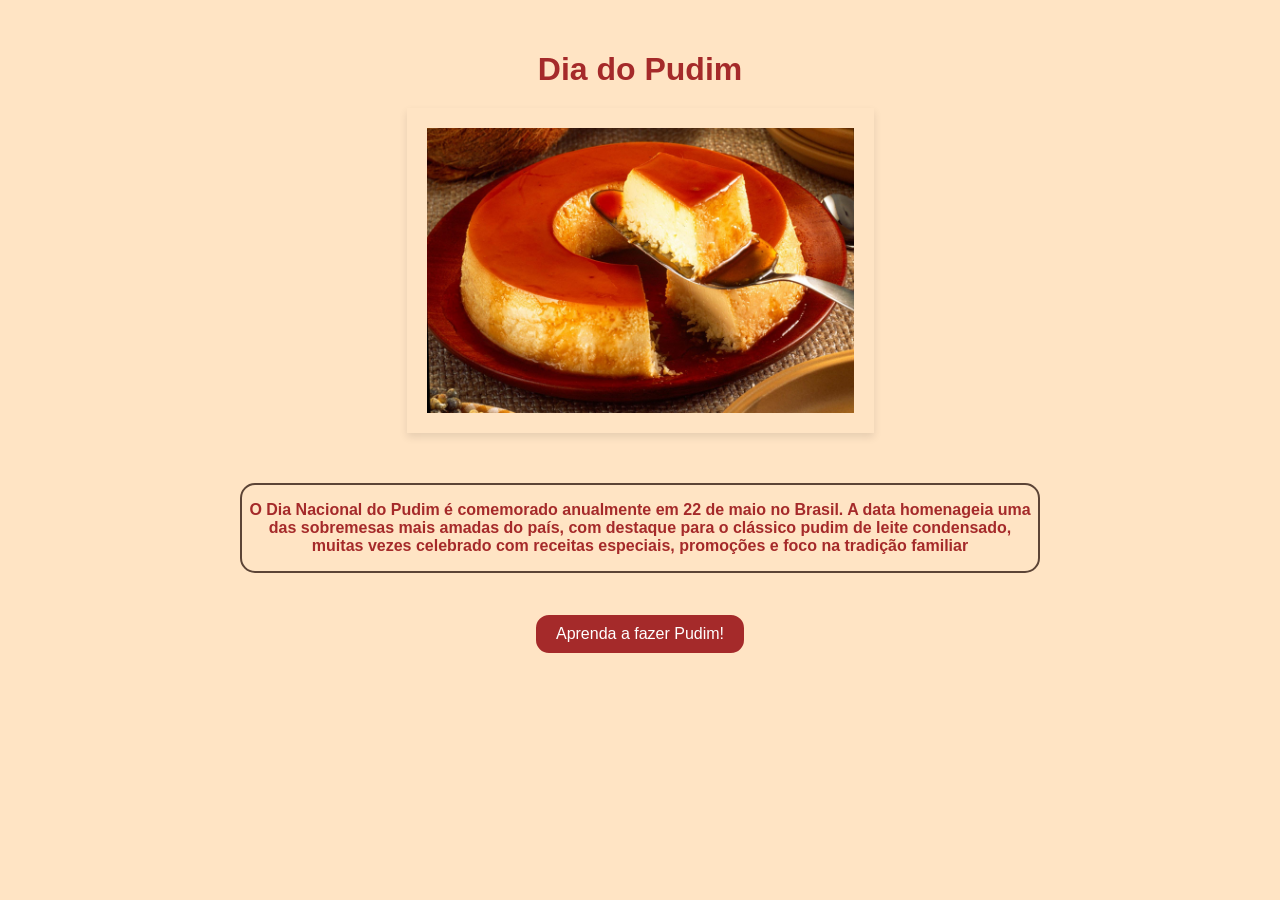
<file: aula1/index.html>
<!DOCTYPE html>
<html lang="pt">
<head>
    <meta charset="UTF-8">
    <meta name="viewport" content="width=device-width, initial-scale=1.0">
    <title>Pudim</title>
    <link rel="stylesheet" href="styles.css">
</head>
<body>
    <div class="container">
        <h1>Dia do Pudim</h1>
        <img src="imagens/pudim.jpg" alt="imagem do pudim">
    </div>

        <div class="rounded-box">
        <p style="align-items: center;"><b>O Dia Nacional do Pudim é comemorado anualmente em
        22 de maio no Brasil.
        A data homenageia uma das sobremesas mais amadas do país, com destaque para o clássico pudim de leite condensado,
        muitas vezes celebrado com receitas especiais, promoções e foco na tradição familiar</b></p>
        </div>

    <div class="receita">
        <a link href="receita.html">Aprenda a fazer Pudim!</a>
    </div>
</body>
</html>
</file>
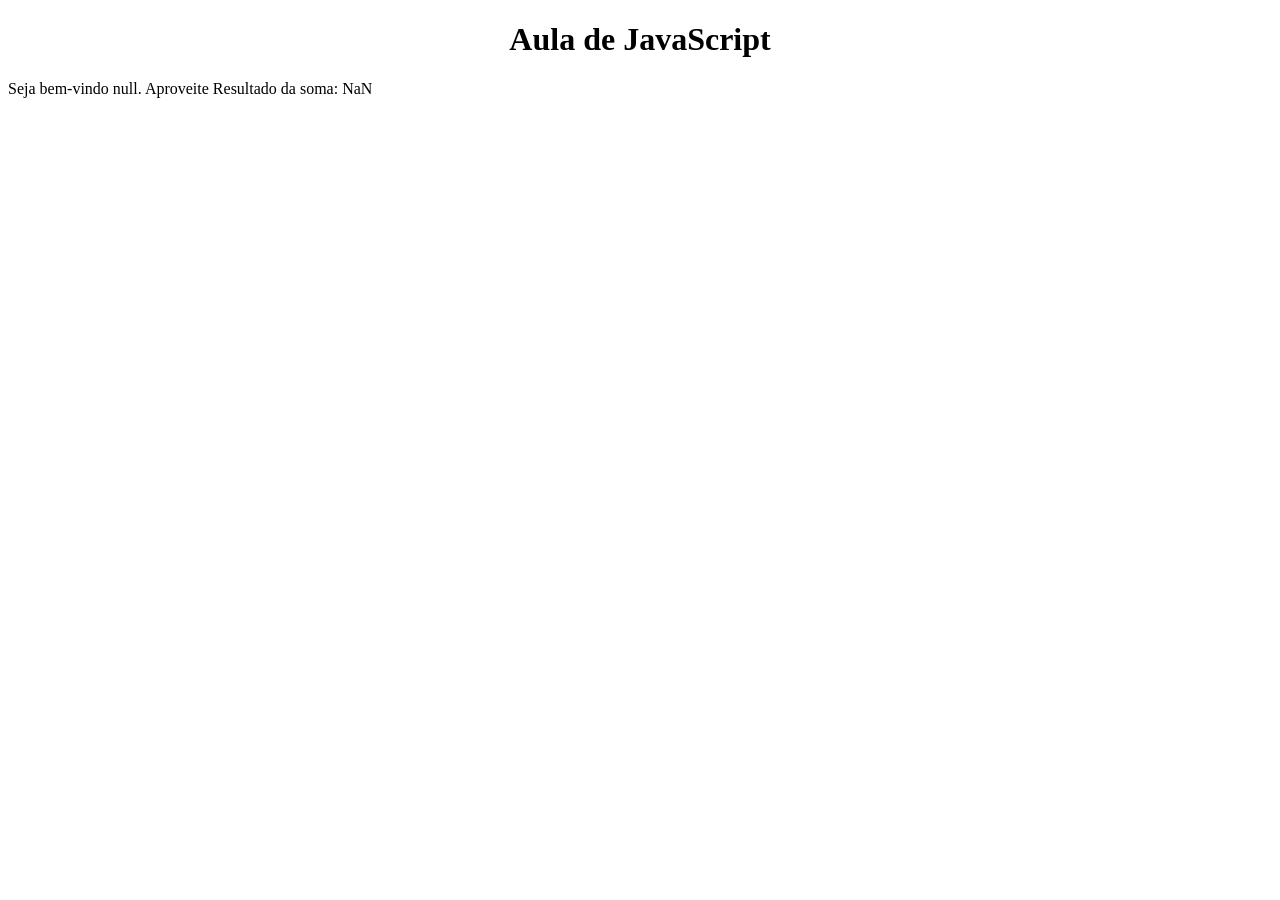
<file: aula 05/03/index.html>
<!DOCTYPE html>
<html lang="pt-br">
<head>
    <meta charset="UTF-8">
    <meta name="viewport" content="width=device-width, initial-scale=1.0">
    <title>JS</title>
</head>
<body>
    <h1 style="text-align: center;">Aula de JavaScript</h1>
    <!--
    <script>
        alert("Hello World!");
        console.log("Teste de console");
    </script>
-->

<script src="script.js"></script>

</body>
</html>
</file>
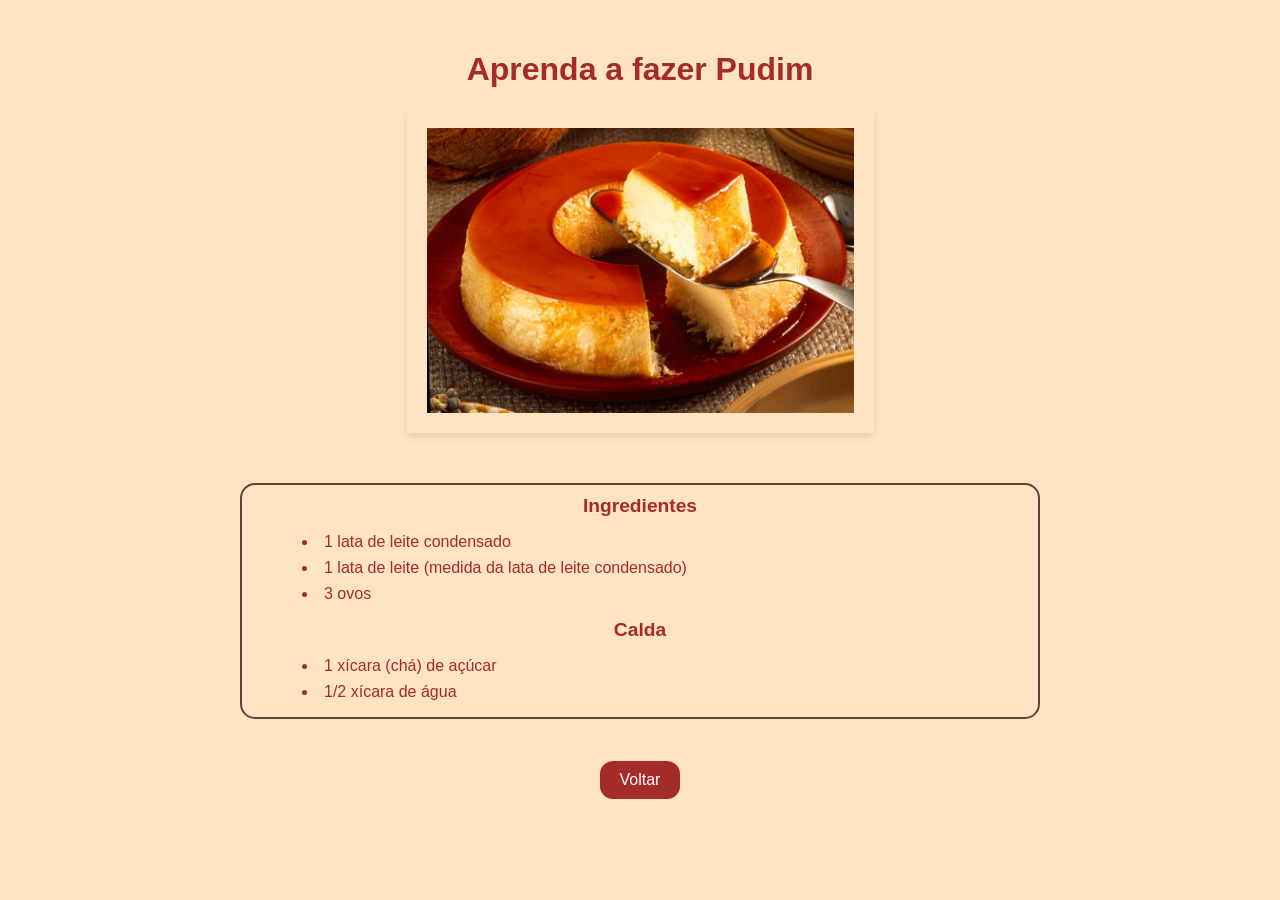
<file: aula1/receita.html>
<!DOCTYPE html>
<html lang="pt">
<head>
    <meta charset="UTF-8">
    <meta name="viewport" content="width=device-width, initial-scale=1.0">
    <title>Receita de Pudim</title>
    <link rel="stylesheet" href="styles.css">
</head>
<body>
    <div class="container">
        <h1>Aprenda a fazer Pudim</h1>
        <img src="imagens/pudim.jpg" alt="imagem do pudim">
    </div>
    <div class="rounded-box" style="font-family: Arial, Helvetica, sans-serif;">
            <h2>Ingredientes</h2>
            <ul>
                <li>1 lata de leite condensado</li>
                <li>1 lata de leite (medida da lata de leite condensado)</li>
                <li>3 ovos</li>
            </ul>

            <h2>Calda</h2>
            <ul>
                <li>1 xícara (chá) de açúcar</li>
                <li>1/2 xícara de água</li>
            </ul>
        </div>

    <div class="receita">
        <a link href="index.html">Voltar</a>
    </div>
</body>
</html>
</file>
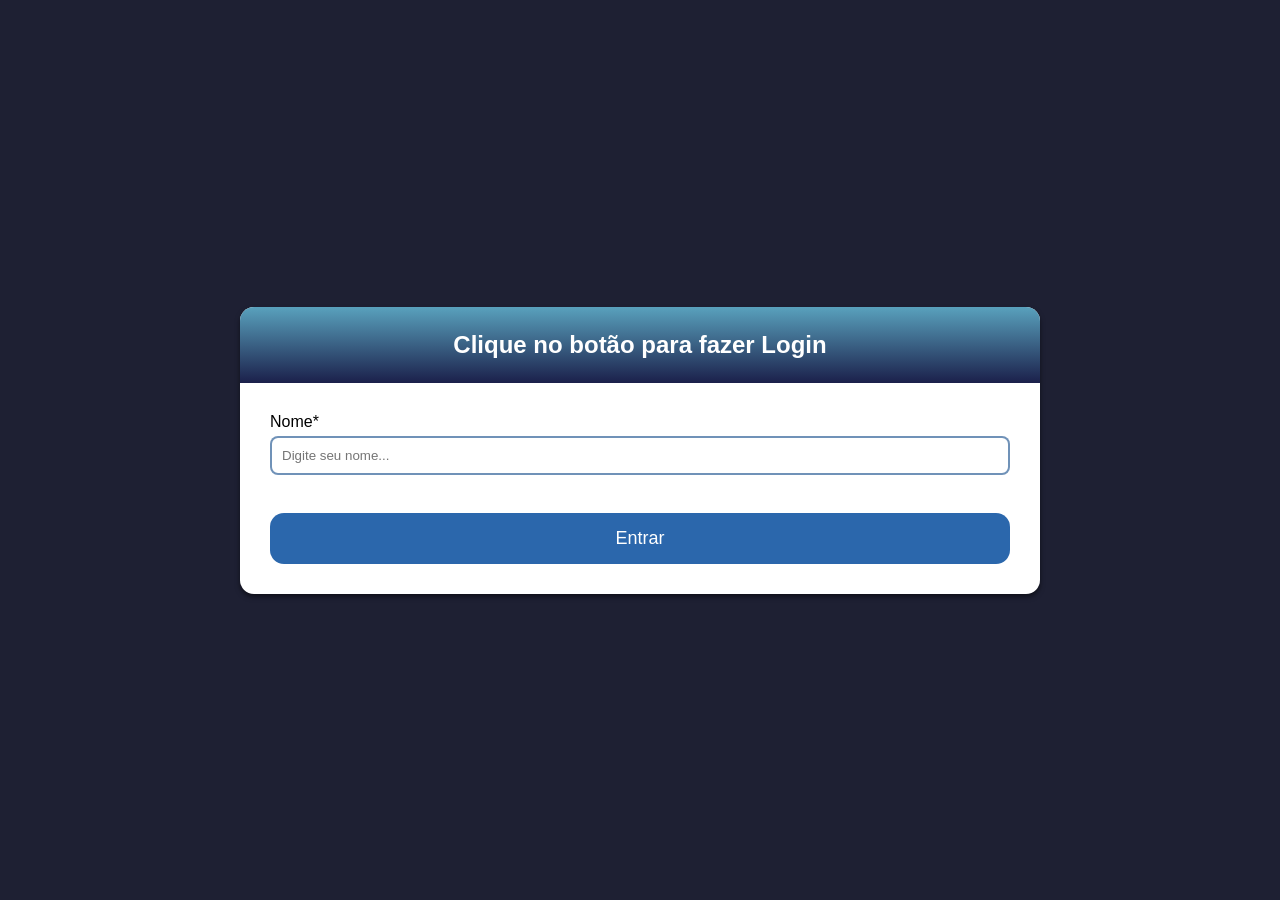
<file: aula12-03/form_login.html>
<!DOCTYPE html>

<html lang="pt-BR">
<head>
    <meta charset="UTF-8">
    <meta http-equiv="X-UA-Compatible" content="IE=edge">
    <meta name="viewport" content="width=device-width, initial-scale=1.0">
    <link rel="stylesheet" href="styles.css">
    <title>Formulário de Acesso</title>
</head>

<body>
    <div class="container">
        <section>
        <h2 id="area">Clique no botão para fazer Login</h2>
        </section>

        <form id="form" class="form">
            <div class="form-content">
                <label for="nome">Nome*</label>
                <input
                type="text"
                id="nome"
                placeholder="Digite seu nome..."
                />

                <a>Digite um nome válido</a>
            </div>

            <button type="submit">Entrar</button>
        </form>

    </div>

    

    <script src="script.js"></script>


</body>

</html>
</file>
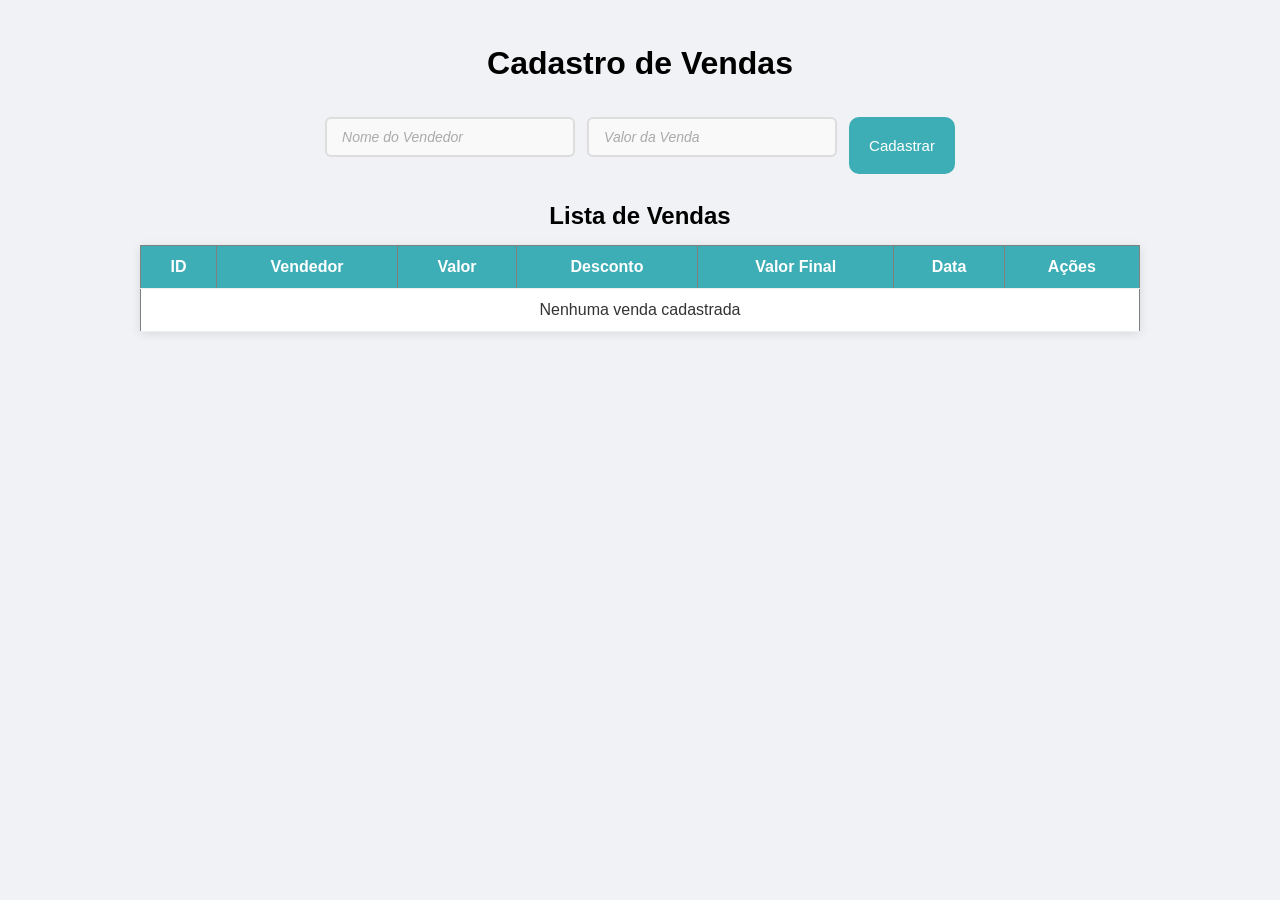
<file: cadastro_vendas/vendas.html>
<!DOCTYPE html>
<html lang="pt-br">
<head>
    <meta charset="UTF-8">
    <meta name="viewport" content="width=device-width, initial-scale=1.0">
    <link rel="stylesheet" href="styles-cad.css">
    <title>Sistema de Vendas</title>
</head>

<body>
    <div class="container">
        <h1>Cadastro de Vendas</h1>
    </div>

    <div class="form-container">
        <div class="form">

            <div class="input-block" id="group-name">
            <input type="text" 
            id="nome" 
            placeholder="Nome do Vendedor">
    
                <span class="error-msg">Digite um nome válido</span>
            </div>
    
            <div class="input-block" id="group-valor">
            <input type="number" id="valor" placeholder="Valor da Venda" step="0.01">
           
                <span class="error-msg">Digite um valor válido</span>
            </div>

            <div class="button-group">
            <button class="btn-cad" onclick="cadastrar()">Cadastrar</button>

            </div>
        </div>

        <!-- Botões de controle extra -->
    <div class="extra-controls" id="controles-globais">
        <button class="btn-limpar" onclick="limparTudo()">Limpar Tabela</button>

        </div>
    </div>
    
        <!-- Tabela -->
        <h2>Lista de Vendas</h2>
    <div class="lista-container">

        <table id="tabelaLista" border="1">
    <thead>
        <tr>
            <th>ID</th>
            <th>Vendedor</th>
            <th>Valor</th>
            <th>Desconto</th>
            <th>Valor Final</th>
            <th>Data</th>
            <th>Ações</th>
        </tr>

    </thead>
    <tbody id="corpoTabela"></tbody>
</table>

    </div>

    <script src="sis_cad.js"></script>
    
</body>
</html>
</file>
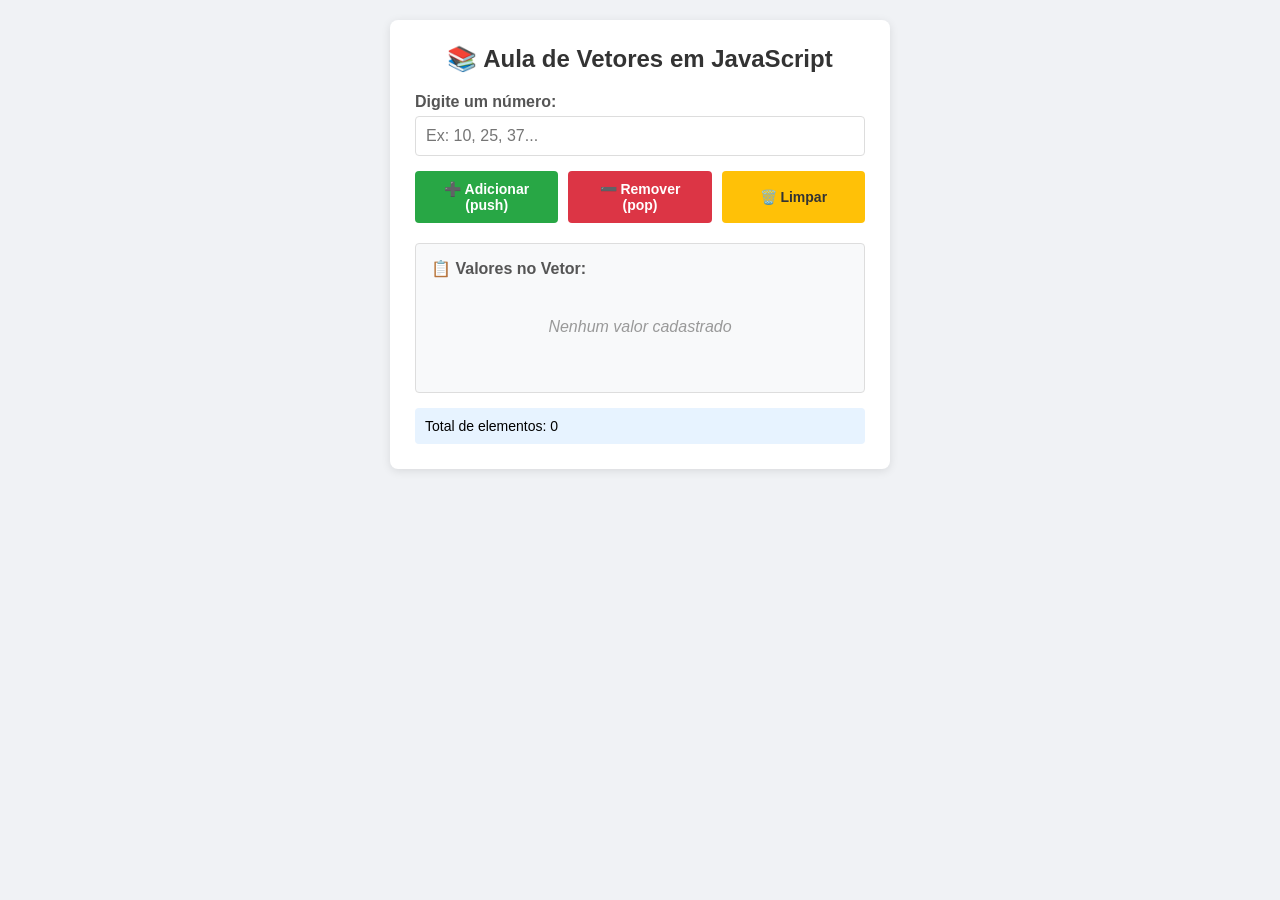
<file: vetor numero dinamico em javascript/form-vetores.html>
<!DOCTYPE html>
<html lang="pt-br">
<head>
    <meta charset="UTF-8">
    <meta name="viewport" content="width=device-width, initial-scale=1.0">
   <link rel="stylesheet" href="vetor.css"> 
    <title>Vetores em JavaScript - Lista de Números</title>
    
</head>
<body>
    <div class="container">
        <h1>📚 Aula de Vetores em JavaScript</h1>
        
        <!-- Formulário -->
        <div class="form-group">
            <label for="valor">Digite um número:</label>
            <input type="number" id="valor" placeholder="Ex: 10, 25, 37..." step="any">
        </div>

        <!-- Botões -->
        <div class="button-group">
            <button class="btn-adicionar" onclick="adicionarNumero()">➕ Adicionar (push)</button>
            <button class="btn-remover" onclick="removerNumero()">➖ Remover (pop)</button>
            <button class="btn-limpar" onclick="limparLista()">🗑️ Limpar</button>
        </div>

        <!-- Lista de valores -->
        <div class="lista-container">
            <div class="lista-titulo">📋 Valores no Vetor:</div>
            <div id="listaValores">
                <div class="vazio">Nenhum valor cadastrado</div>
            </div>
        </div>

        <!-- Informações -->
        <div class="info" id="info">
            Total de elementos: 0
        </div>
    </div>

   <script src="vetor.js"></script>
</body>
</html>
</file>
<file: aula1/styles.css>
body{
    background-color: bisque;
    font-family: Arial, Helvetica, sans-serif;
    color: brown;
    margin: 0;
    padding: 20px;
}

h1 {
    color: brown;
    text-align: center;
    margin-bottom: 20px;
}

.container {
    align-items: center;
    padding: 10px;
    margin: 0 auto;
}

img{
    display: block;
    margin: 0 auto 20px;
    width: 35%;
    padding: 20px;
    box-shadow: 0 4px 8px rgba(0, 0, 0, 0.1);
}

.rounded-box {
    justify-content: center;
    width: 90%;
    max-width: 800px;
    margin: 20px auto;
    padding: 20px auto;
    box-sizing: border-box;
    border: 2px solid #5c4436;
    border-radius: 15px;
    align-items: center;
    color: brown;
    text-align: left;
  }

  .rounded-box h2 {
    text-align: center;
    font-size: 1.2rem;
    margin-top: 10px;
  }

  p {
    font-family: Arial;
    color: brown;
    text-align: center;
  }

  .receita{
    font-family: Arial;
    display: flex;
    justify-content: center;
    align-items: center;
    padding: 20px;
  }
    a:link, a:visited {
        background-color: brown;
        color: white;
        border: 2px solid bisque;
        border-radius: 15px;
        padding: 10px 20px;
        text-align: center;
        text-decoration: none;
        display: inline-block;
        align-items: center;
        font-family: arial;
      }
      
      a:hover, a:active {
        background-color: white;
        color: brown;
      }

    ul {
    padding-left: 60px;
    list-style-position: inside;
      }

    li {
    margin-bottom: 8px;
    }
</file>
<file: aula12-03/styles.css>
*{
    box-sizing: border-box;
    margin: 0;
    padding: 0;
    font-family:'Segoe UI', Tahoma, Geneva, Verdana, sans-serif
}

body{
    background-color: rgb(30, 32, 51);
    width: 100%;
    min-height: 100vh;
    display: flex;
    justify-content: center;
    align-items: center;
}

.container {
    background-color:rgb(255, 255, 255);
    border-radius: 14px;
    margin: 14px;
    max-width: 800px;
    width: 100%;
    box-shadow: 0 3px 5px rgba(0,0,0, 0.5);
    overflow: hidden;
}

#area{
    background: linear-gradient(360deg, #1b204b 0%, #59a1bd 100%);
    padding: 24px;
    text-align: center;
    color: #fff;
}

.form {
    padding: 30px;

}

.form-content {
    margin-bottom: 0;
    padding-bottom: 18px;
    position: relative;
}

.form-content label {
    display: inline-block;
    margin-bottom: 5px;
}

.form-content input {
    display: block;
    width: 100%;
    border-radius: 8px;
    padding: 10px;
    border: 2px solid #2b5d96ab;
}

.form-content a{
    position: absolute;
    bottom: -8px;
    left: 0;
    visibility: hidden;
}

.form button{
    background-color: #2b67ac;
    color: #fff;
    width: 100%;
    border-radius: 14px;
    padding: 15px;
    border: 0;
    font-size: 18px;
    cursor: pointer;
    margin-top: 20px;
}

.form button:hover{
    background-color:#1b204b
}

.form-content.error input{
    border-color: firebrick;
}

.form-content.error a{
    color: firebrick;
    visibility: visible;
}

.button{
    background-color: #b92d2d;
    color: #fff;
    width: 40%;
    border-radius: 14px;
    padding: 18px;
    border: 0;
    font-size: 18px;
    cursor: pointer;
    margin-top: 20px;
    justify-content: right;
}

.button:hover{
    background-color: #811c1c;
}
</file>
<file: cadastro_vendas/styles-cad.css>
* {
    margin: 0;
    padding: 0;
    box-sizing: border-box;
    }

body {
    font-family: Arial, sans-serif;
    background: #f0f2f5;
    padding: 20px;
}

.extra-controls {
    display: none;
    gap: 10px;
}

.container {
    text-align: center;
    padding: 25px;
}

.form-container {
    display: flex;
    justify-content: center;
    align-content: center;
    gap: 12px;
    padding: 10px 15px;
}

.form {
    display: flex;
    justify-content: center;
    align-items:  flex-start;
    gap: 12px;
}

.input-block{
    display: flex;
    flex-direction: column;
    width: 250px;
}

.form-input {
    padding: 12px;
    border: 2px solid #ddd;
    border-radius: 6px;
    outline: none;
    transition: 0.3s;
}

.form-container input {
    padding: 10px 15px;
    border: 2px solid #ddd;
    border-radius: 6px;
    font-size: 14px;
    outline: none;
    transition: all 0.3s;
    width: 250px;
    background-color: #f9f9f9;
}

.form input:focus {
    border-color: #3baf9f;
    background-color: #fff;
    box-shadow: 0 0 8px rgba(59, 175, 159, 0.3);
}

.form input::placeholder{
    color: #aaa;
    font-style: italic;
}

.input-block.error input { border-color: firebrick; }
.error-msg {
    color: firebrick;
    font-size: 12px;
    margin-top: 5px;
    height: 15px;
    visibility: hidden;
}
.input-block.error .error-msg { visibility: visible; }

button {
    width: 100%;
    border-radius: 10px;
    padding: 20px;
    border: 0;
    font-size: 15px;
    cursor: pointer;
}

.btn-cad {
    background-color: #3eaeb6;
    color: #fff;
}
.btn-remover {
    background-color: #b63e3e;
    color: #fff;
}

.btn-remover-row {
    background-color: #b63e3e;
    color: white;
    border: none;
    padding: 10px 12px;
    border-radius: 4px;
    cursor: pointer;
    font-size: 20px;
    transition: background 0.3s;
}

.btn-limpar {
    background-color: #e0ad3d;
    color: #fff;
}



h2{
    text-align: center;
    padding: 15px;
    margin: 0;
}

.lista-container { 
    display: flex; 
    justify-content: center; 
    padding: 0 20px; 
}
table { 
    width: 100%; 
    max-width: 1000px; 
    border-collapse: collapse; 
    background: #fff; 
    box-shadow: 0 2px 10px rgba(0,0,0,0.1); 
    color: #333; 
}
th, td { 
    padding: 12px; 
    border-bottom: 1px solid #eee; 
    text-align: center; 
}
th { background-color: #3eaeb6; 
    color: white; 
}
.btn-remover-row { 
    background: #b63e3e; 
    color: white; 
    padding: 5px 10px; 
    border-radius: 4px; 
    font-size: 16px; 
    width: auto; 
}
</file>
<file: vetor numero dinamico em javascript/vetor.css>
* {
            margin: 0;
            padding: 0;
            box-sizing: border-box;
        }

        body {
            font-family: Arial, sans-serif;
            background: #f0f2f5;
            padding: 20px;
        }

        .container {
            max-width: 500px;
            margin: 0 auto;
            background: white;
            padding: 25px;
            border-radius: 8px;
            box-shadow: 0 2px 10px rgba(0,0,0,0.1);
        }

        h1 {
            color: #333;
            font-size: 24px;
            margin-bottom: 20px;
            text-align: center;
        }

        .form-group {
            margin-bottom: 15px;
        }

        label {
            display: block;
            margin-bottom: 5px;
            color: #555;
            font-weight: bold;
        }

        input[type="number"] {
            width: 100%;
            padding: 10px;
            border: 1px solid #ddd;
            border-radius: 4px;
            font-size: 16px;
        }

        .button-group {
            display: flex;
            gap: 10px;
            margin-bottom: 20px;
        }

        button {
            padding: 10px 20px;
            border: none;
            border-radius: 4px;
            font-size: 14px;
            font-weight: bold;
            cursor: pointer;
            flex: 1;
        }

        .btn-adicionar {
            background: #28a745;
            color: white;
        }

        .btn-remover {
            background: #dc3545;
            color: white;
        }

        .btn-limpar {
            background: #ffc107;
            color: #333;
        }

        .lista-container {
            background: #f8f9fa;
            border: 1px solid #ddd;
            border-radius: 4px;
            padding: 15px;
            min-height: 150px;
        }

        .lista-titulo {
            font-weight: bold;
            margin-bottom: 10px;
            color: #555;
        }

        .item-lista {
            padding: 8px 12px;
            background: white;
            border: 1px solid #e9ecef;
            border-radius: 3px;
            margin-bottom: 5px;
            display: flex;
            justify-content: space-between;
            align-items: center;
        }

        .item-valor {
            font-weight: bold;
            color: #28a745;
        }

        .item-indice {
            color: #999;
            font-size: 12px;
        }

        .vazio {
            text-align: center;
            color: #999;
            padding: 30px;
            font-style: italic;
        }

        .info {
            margin-top: 15px;
            padding: 10px;
            background: #e7f3ff;
            border-radius: 4px;
            font-size: 14px;
        }
</file>
